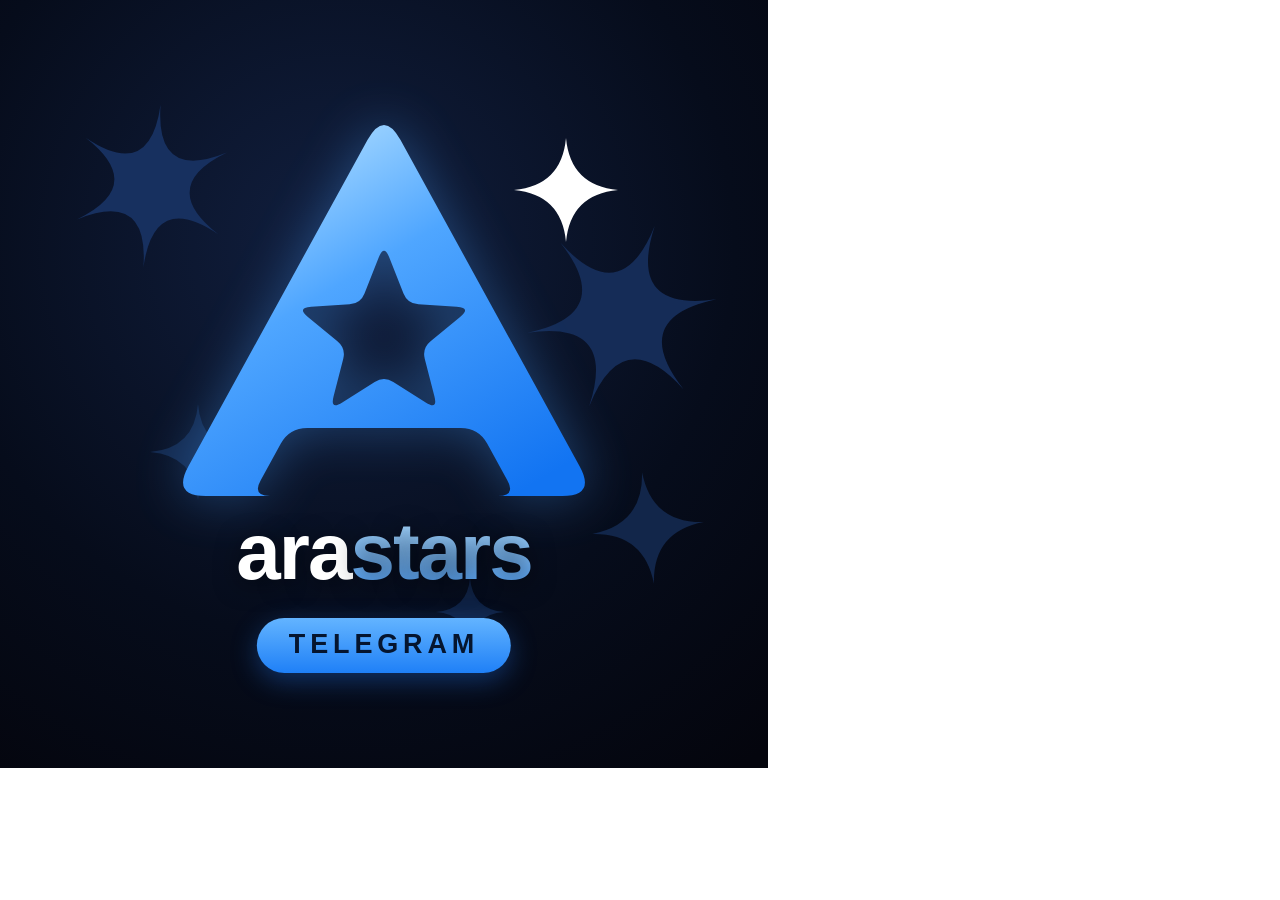
<file: assets/src/avatar-bot-flat.html>
<!doctype html>
<html lang="ru"><head><meta charset="utf-8">
<!--
  Круглая аватарка бота AraStars, плоский вектор, 768x768.

  Другая подача, не студийный рендер: все формы отрисованы здесь,
  из welcome.png ничего не берётся. Герой — первая буква бренда,
  звезда вырезана из неё через fill-rule="evenodd". Смешивать рендер с векторной
  графикой нельзя — получается мультяшно, это разные языки.

  Фоновые искры намеренно мелкие и целиком попадают в круг. Крупные,
  уходящие за край, не работают: обрезка оставляет в кадре промежутки
  между лучами, и форма читается кляксой, а не звездой.

  Пересборка:
    npx playwright screenshot --viewport-size=768,768 \
        avatar-bot-flat.html ../avatar-bot-flat.png
-->
<style>
  * { margin:0; padding:0; box-sizing:border-box }
  body { width:768px; height:768px; overflow:hidden;
         font-family:'Inter Display','Inter',sans-serif }
  .av { position:relative; width:768px; height:768px; overflow:hidden;
        background:radial-gradient(660px 660px at 44% 32%, #111f3f 0%, #060c1b 60%, #04050d 100%) }
  svg.art { position:absolute; inset:0 }
  .mark { position:absolute; left:0; right:0; top:512px; text-align:center;
          font-size:80px; font-weight:800; letter-spacing:-.025em; line-height:1;
          color:#fff; text-shadow:0 4px 24px rgba(0,0,0,.55) }
  .mark em { font-style:normal;
             background:linear-gradient(180deg,#b8e2ff,#4fa3ff);
             -webkit-background-clip:text; background-clip:text; color:transparent }
  .pill { position:absolute; left:50%; transform:translateX(-50%); top:618px;
          padding:11px 32px 13px; border-radius:999px;
          background:linear-gradient(180deg,#63b4ff,#1f80f7);
          font-size:27px; font-weight:800; letter-spacing:.18em; color:#05152f;
          box-shadow:0 8px 26px rgba(33,112,226,.38) }
</style></head>
<body><div class="av">
  <svg class="art" viewBox="0 0 768 768">
    <defs>
      <linearGradient id="star" x1=".18" y1="0" x2=".82" y2="1">
        <stop offset="0"   stop-color="#bae4ff"/>
        <stop offset=".40" stop-color="#4fa6ff"/>
        <stop offset="1"   stop-color="#1274f2"/>
      </linearGradient>
      <filter id="soft" x="-45%" y="-45%" width="190%" height="190%">
        <feGaussianBlur stdDeviation="26"/>
      </filter>
    </defs>

    <g opacity="1">
      <path d="M 160.6,104.4 Q 154.9,182.0 226.9,152.6 Q 156.9,186.5 218.3,234.2 Q 154.0,190.5 143.4,267.6 Q 149.1,190.0 77.1,219.4 Q 147.1,185.5 85.7,137.8 Q 150.0,181.5 160.6,104.4 Z" fill="#17305f"/>
      <path d="M 654.8,225.8 Q 626.4,312.3 716.5,299.3 Q 627.4,318.0 683.7,389.5 Q 623.0,321.7 589.2,406.2 Q 617.6,319.7 527.5,332.7 Q 616.6,314.0 560.3,242.5 Q 621.0,310.3 654.8,225.8 Z" fill="#152c57"/>
      <path d="M 198.0,404.0 Q 201.7,448.3 246.0,452.0 Q 201.7,455.7 198.0,500.0 Q 194.3,455.7 150.0,452.0 Q 194.3,448.3 198.0,404.0 Z" fill="#13294e"/>
      <path d="M 642.1,472.3 Q 651.9,523.2 703.7,522.1 Q 652.8,531.9 653.9,583.7 Q 644.1,532.8 592.3,533.9 Q 643.2,524.1 642.1,472.3 Z" fill="#12264a"/>
      <path d="M 470.0,578.0 Q 472.6,609.4 504.0,612.0 Q 472.6,614.6 470.0,646.0 Q 467.4,614.6 436.0,612.0 Q 467.4,609.4 470.0,578.0 Z" fill="#102243"/>
    </g>

    <path d="M 367.6,139.8 Q 384.0,110.0 400.4,139.8 L 579.6,466.2 Q 596.0,496.0 562.0,496.0 L 206.0,496.0 Q 172.0,496.0 188.4,466.2 Z M 260.7,480.2 Q 252.0,496.0 270.0,496.0 L 498.0,496.0 Q 516.0,496.0 507.3,480.2 L 487.3,443.8 Q 478.7,428.0 460.7,428.0 L 307.3,428.0 Q 289.3,428.0 280.7,443.8 Z M 378.6,257.7 Q 384.0,244.0 389.4,257.7 L 403.5,293.4 Q 407.5,303.6 418.5,304.3 L 456.8,306.7 Q 471.5,307.6 460.1,316.9 L 430.6,341.3 Q 422.0,348.4 424.8,359.0 L 434.4,396.2 Q 438.1,410.4 425.7,402.5 L 393.3,381.9 Q 384.0,376.0 374.7,381.9 L 342.3,402.5 Q 329.9,410.4 333.6,396.2 L 343.2,359.0 Q 346.0,348.4 337.4,341.3 L 307.9,316.9 Q 296.5,307.6 311.2,306.7 L 349.5,304.3 Q 360.5,303.6 364.5,293.4 Z" fill-rule="evenodd" fill="#4ba2ff" filter="url(#soft)" opacity=".34"/>
    <path d="M 367.6,139.8 Q 384.0,110.0 400.4,139.8 L 579.6,466.2 Q 596.0,496.0 562.0,496.0 L 206.0,496.0 Q 172.0,496.0 188.4,466.2 Z M 260.7,480.2 Q 252.0,496.0 270.0,496.0 L 498.0,496.0 Q 516.0,496.0 507.3,480.2 L 487.3,443.8 Q 478.7,428.0 460.7,428.0 L 307.3,428.0 Q 289.3,428.0 280.7,443.8 Z M 378.6,257.7 Q 384.0,244.0 389.4,257.7 L 403.5,293.4 Q 407.5,303.6 418.5,304.3 L 456.8,306.7 Q 471.5,307.6 460.1,316.9 L 430.6,341.3 Q 422.0,348.4 424.8,359.0 L 434.4,396.2 Q 438.1,410.4 425.7,402.5 L 393.3,381.9 Q 384.0,376.0 374.7,381.9 L 342.3,402.5 Q 329.9,410.4 333.6,396.2 L 343.2,359.0 Q 346.0,348.4 337.4,341.3 L 307.9,316.9 Q 296.5,307.6 311.2,306.7 L 349.5,304.3 Q 360.5,303.6 364.5,293.4 Z" fill-rule="evenodd" fill="url(#star)"/>
    <path d="M 566.0,138.0 Q 570.4,185.6 618.0,190.0 Q 570.4,194.4 566.0,242.0 Q 561.6,194.4 514.0,190.0 Q 561.6,185.6 566.0,138.0 Z" fill="#ffffff"/>
  </svg>

  <div class="mark">ara<em>stars</em></div>
  <div class="pill">TELEGRAM</div>
</div></body></html>
</file>
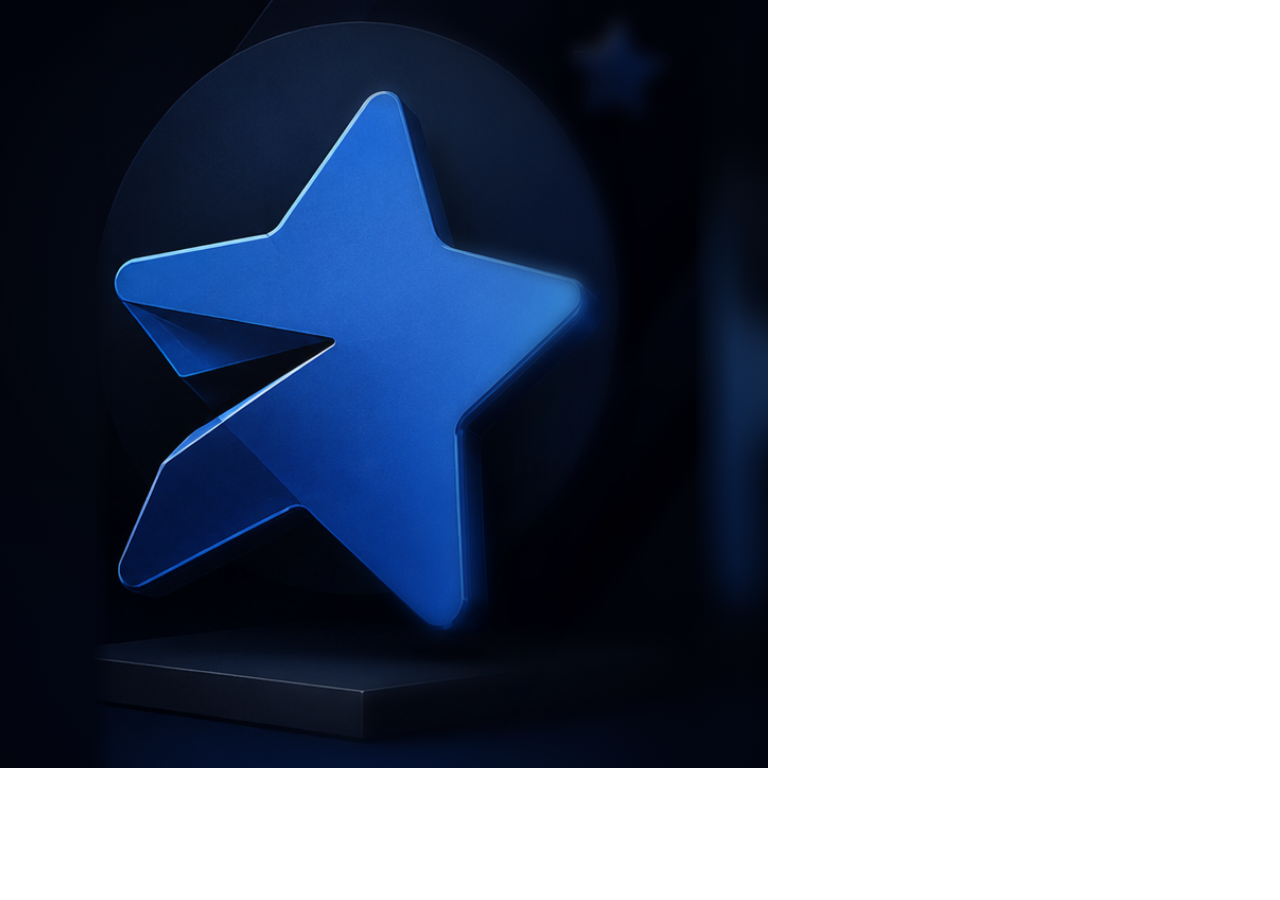
<file: assets/src/avatar-bot-photo.html>
<!doctype html>
<html lang="ru"><head><meta charset="utf-8">
<!--
  Круглая аватарка AraStars, 768x768.

  Собрана из ../welcome.png: логотип и звезда — исходные пиксели.
  Убрано всё, что в круге не читается: заголовок, плашка с ником,
  подпись, разделитель.

  Пересборка:
    cd assets/src
    npx playwright screenshot --viewport-size=768,768 avatar.html ../avatar.png
-->
<style>
  * { margin:0; padding:0; box-sizing:border-box }
  body { width:768px; height:768px; overflow:hidden;
         font-family:'Inter Display','Inter',sans-serif }

  .av { position:relative; width:768px; height:768px; overflow:hidden;
        background:
          radial-gradient(540px 540px at 50% 56%, #10294f 0%, rgba(10,22,44,0) 72%),
          linear-gradient(150deg,#01030c 0%,#02060f 55%,#040a1c 100%);
        background-color:#01030c }

  /* размытая подложка из того же кадра: под краем .src должна быть
     фактура, иначе стык читается вертикальной линией */
  .bg { position:absolute; inset:-50px; background:url(../welcome.png) center/cover;
        filter:blur(20px) brightness(.5) saturate(.9) }

  /* исходник целиком, масштаб 1.06; центр звезды (1114,594) -> центр холста (384,384) */
  .src { position:absolute; left:-799px; top:-246px; width:1535px; height:1151px;
         -webkit-mask-image:
           linear-gradient(to right, #000 calc(100% - 42px), transparent 100%),
           linear-gradient(to bottom, transparent 0, #000 54px, #000 100%);
         -webkit-mask-composite:source-in;
                 mask-image:
           linear-gradient(to right, #000 calc(100% - 42px), transparent 100%),
           linear-gradient(to bottom, transparent 0, #000 54px, #000 100%);
                 mask-composite:intersect }

  /* дальний план в расфокусе */
  .src.blur  { filter:blur(9px) brightness(.88) }

  /* резкий слой держится только вокруг звезды — получается ГРИП, как в съёмке */
  .src.sharp { -webkit-mask-image:radial-gradient(circle at 50% 49%,
                   #000 30%, rgba(0,0,0,.9) 44%, rgba(0,0,0,.35) 58%, transparent 70%);
                       mask-image:radial-gradient(circle at 50% 49%,
                   #000 30%, rgba(0,0,0,.9) 44%, rgba(0,0,0,.35) 58%, transparent 70%) }

  /* хвост старого заголовка: исходник до x=838 -> холст до 89 */
  .patch { position:absolute; left:0; top:0; width:112px; height:768px;
           background:linear-gradient(180deg,#01030c,#02050e 60%,#03081a);
           -webkit-mask-image:linear-gradient(to right,#000 92px,transparent 112px);
                   mask-image:linear-gradient(to right,#000 92px,transparent 112px) }

  /* световой спад: мягче и смещён вверх-влево, как от источника в студии */
  .vignette { position:absolute; inset:0; pointer-events:none;
              background:
                radial-gradient(circle at 38% 34%,
                   rgba(120,170,245,.07) 0%, rgba(120,170,245,0) 46%),
                radial-gradient(circle at 50% 50%,
                   rgba(1,3,12,0) 50%, rgba(1,3,12,.38) 76%,
                   rgba(1,3,12,.78) 93%, rgba(1,3,12,.92) 100%) }
</style></head>
<body><div class="av">
  <div class="bg"></div>
  <img class="src blur" src="../welcome.png" alt="">
  <img class="src sharp" src="../welcome.png" alt="">
  <div class="patch"></div>
  <div class="vignette"></div>
</div></body></html>
</file>
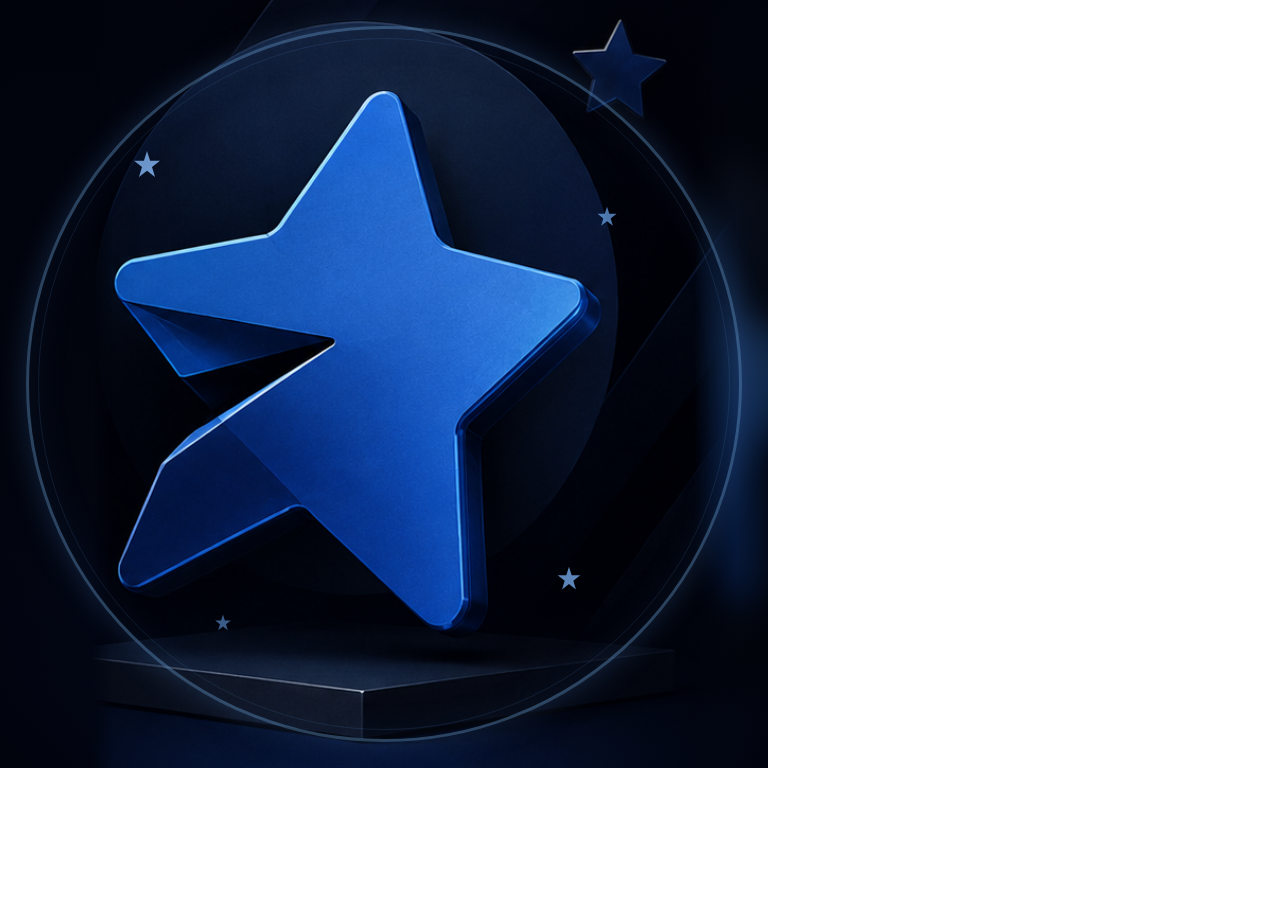
<file: assets/src/avatar-bot-ring.html>
<!doctype html>
<html lang="ru"><head><meta charset="utf-8">
<!--
  Круглая аватарка AraStars, 768x768.

  Собрана из ../welcome.png: логотип и звезда — исходные пиксели.
  Убрано всё, что в круге не читается: заголовок, плашка с ником,
  подпись, разделитель.

  Пересборка:
    cd assets/src
    npx playwright screenshot --viewport-size=768,768 avatar.html ../avatar.png
-->
<style>
  * { margin:0; padding:0; box-sizing:border-box }
  body { width:768px; height:768px; overflow:hidden;
         font-family:'Inter Display','Inter',sans-serif }

  .av { position:relative; width:768px; height:768px; overflow:hidden;
        background:
          radial-gradient(540px 540px at 50% 56%, #10294f 0%, rgba(10,22,44,0) 72%),
          linear-gradient(150deg,#01030c 0%,#02060f 55%,#040a1c 100%);
        background-color:#01030c }

  /* размытая подложка из того же кадра: под краем .src должна быть
     фактура, иначе стык читается вертикальной линией */
  .bg { position:absolute; inset:-50px; background:url(../welcome.png) center/cover;
        filter:blur(20px) brightness(.5) saturate(.9) }

  /* исходник целиком, масштаб 1.06; центр звезды (1114,594) -> центр холста (384,384) */
  .src { position:absolute; left:-799px; top:-246px; width:1535px; height:1151px;
         -webkit-mask-image:
           linear-gradient(to right, #000 calc(100% - 42px), transparent 100%),
           linear-gradient(to bottom, transparent 0, #000 54px, #000 100%);
         -webkit-mask-composite:source-in;
                 mask-image:
           linear-gradient(to right, #000 calc(100% - 42px), transparent 100%),
           linear-gradient(to bottom, transparent 0, #000 54px, #000 100%);
                 mask-composite:intersect }

  /* хвост старого заголовка: исходник до x=838 -> холст до 89 */
  .patch { position:absolute; left:0; top:0; width:112px; height:768px;
           background:linear-gradient(180deg,#01030c,#02050e 60%,#03081a);
           -webkit-mask-image:linear-gradient(to right,#000 92px,transparent 112px);
                   mask-image:linear-gradient(to right,#000 92px,transparent 112px) }

  /* лучи из-за звезды: повторяющийся конический градиент, погашенный
     радиальной маской — у центра и у края лучей не видно */
  .rays { position:absolute; inset:-120px; pointer-events:none;
          background:repeating-conic-gradient(from -6deg at 50% 50%,
                      rgba(140,195,255,.42) 0deg 1.4deg,
                      rgba(140,195,255,0)   1.4deg 9deg);
          -webkit-mask-image:radial-gradient(circle at 50% 50%,
                      transparent 20%, #000 40%, #000 52%, transparent 72%);
                  mask-image:radial-gradient(circle at 50% 50%,
                      transparent 20%, #000 40%, #000 52%, transparent 72%) }

  /* тёплое свечение под звездой, чтобы лучи «исходили» от неё */
  .halo { position:absolute; inset:0; pointer-events:none;
          background:radial-gradient(circle at 50% 48%,
                      rgba(70,145,255,.30) 0%, rgba(34,80,180,.13) 28%,
                      rgba(10,22,46,0) 56%) }

  /* кольцо-оправа: собирает композицию и даёт аватарке «медальный» вид */
  .ring { position:absolute; inset:26px; border-radius:50%; pointer-events:none;
          border:3px solid rgba(125,190,255,.42);
          box-shadow:0 0 30px rgba(90,160,255,.26),
                     inset 0 0 40px rgba(80,150,255,.10) }
  .ring::after { content:''; position:absolute; inset:9px; border-radius:50%;
                 border:1px solid rgba(110,175,255,.14) }

  .spark { position:absolute; pointer-events:none }

  .vignette { position:absolute; inset:0; pointer-events:none;
              background:radial-gradient(circle at 50% 50%,
                 rgba(1,3,12,0) 54%, rgba(1,3,12,.42) 79%,
                 rgba(1,3,12,.8) 93%, rgba(1,3,12,.95) 100%) }
</style></head>
<body><div class="av">
  <div class="bg"></div>
  <div class="halo"></div>
  <img class="src" src="../welcome.png" alt="">
  <div class="patch"></div>
  <div class="ring"></div>
  <svg class="spark" style="left:132px;top:150px"  width="30" height="30" viewBox="-15 -15 30 30"><path d="M0,-14 L3.1,-4.3 L13,-4.3 L5,2.1 L8,12 L0,5.8 L-8,12 L-5,2.1 L-13,-4.3 L-3.1,-4.3 Z" fill="#8cc0ff" opacity=".85"/></svg>
  <svg class="spark" style="left:596px;top:206px" width="22" height="22" viewBox="-15 -15 30 30"><path d="M0,-14 L3.1,-4.3 L13,-4.3 L5,2.1 L8,12 L0,5.8 L-8,12 L-5,2.1 L-13,-4.3 L-3.1,-4.3 Z" fill="#6ea8f0" opacity=".7"/></svg>
  <svg class="spark" style="left:214px;top:614px" width="18" height="18" viewBox="-15 -15 30 30"><path d="M0,-14 L3.1,-4.3 L13,-4.3 L5,2.1 L8,12 L0,5.8 L-8,12 L-5,2.1 L-13,-4.3 L-3.1,-4.3 Z" fill="#5f97dd" opacity=".6"/></svg>
  <svg class="spark" style="left:556px;top:566px" width="26" height="26" viewBox="-15 -15 30 30"><path d="M0,-14 L3.1,-4.3 L13,-4.3 L5,2.1 L8,12 L0,5.8 L-8,12 L-5,2.1 L-13,-4.3 L-3.1,-4.3 Z" fill="#7bb2f5" opacity=".75"/></svg>
  <div class="vignette"></div>
</div></body></html>
</file>
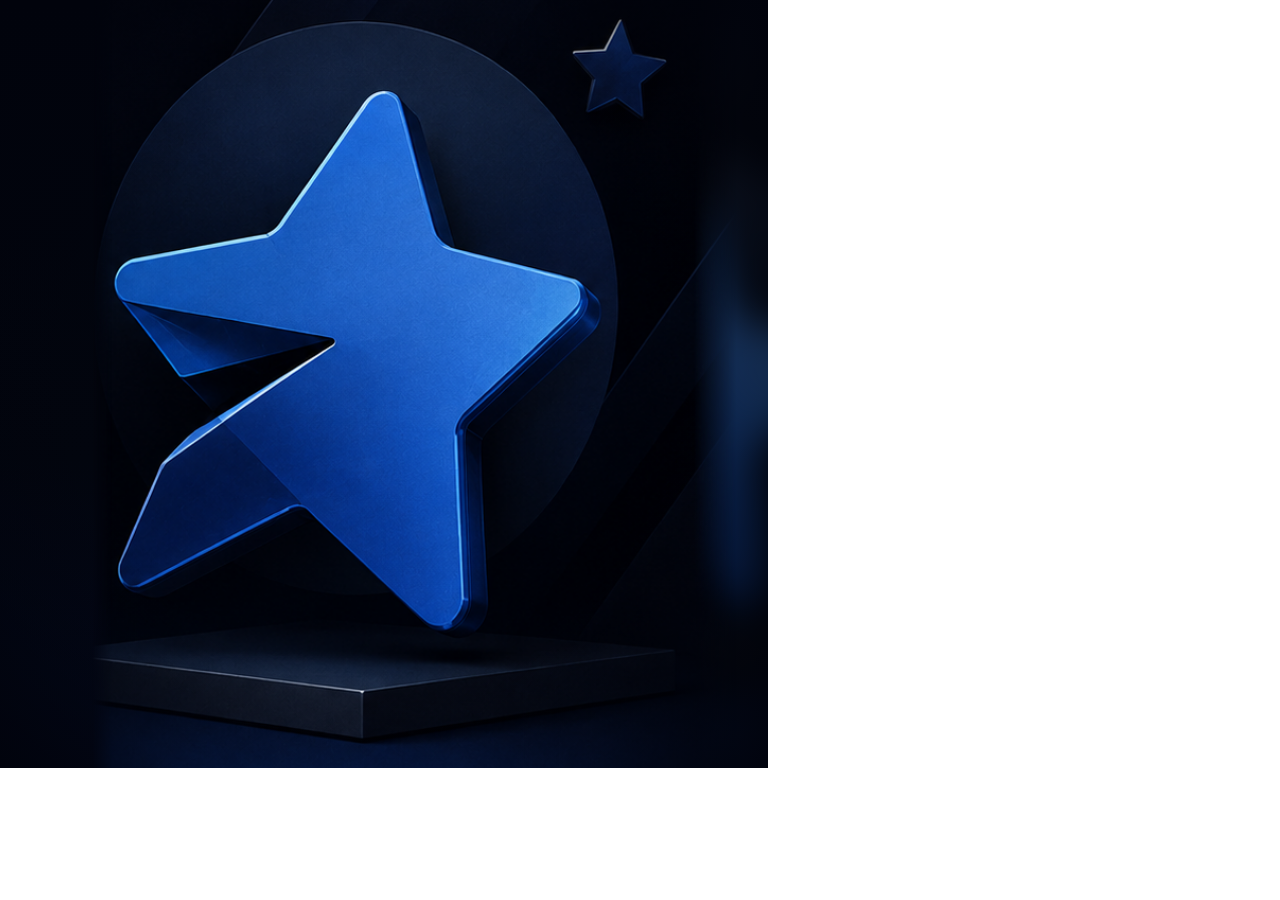
<file: assets/src/avatar-bot-star.html>
<!doctype html>
<html lang="ru"><head><meta charset="utf-8">
<!--
  Круглая аватарка AraStars, 768x768.

  Собрана из ../welcome.png: логотип и звезда — исходные пиксели.
  Убрано всё, что в круге не читается: заголовок, плашка с ником,
  подпись, разделитель.

  Пересборка:
    cd assets/src
    npx playwright screenshot --viewport-size=768,768 avatar.html ../avatar.png
-->
<style>
  * { margin:0; padding:0; box-sizing:border-box }
  body { width:768px; height:768px; overflow:hidden;
         font-family:'Inter Display','Inter',sans-serif }

  .av { position:relative; width:768px; height:768px; overflow:hidden;
        background:
          radial-gradient(540px 540px at 50% 56%, #10294f 0%, rgba(10,22,44,0) 72%),
          linear-gradient(150deg,#01030c 0%,#02060f 55%,#040a1c 100%);
        background-color:#01030c }

  /* размытая подложка из того же кадра: под краем .src должна быть
     фактура, иначе стык читается вертикальной линией */
  .bg { position:absolute; inset:-50px; background:url(../welcome.png) center/cover;
        filter:blur(20px) brightness(.5) saturate(.9) }

  /* исходник целиком, масштаб 1.06; центр звезды (1114,594) -> центр холста (384,384) */
  .src { position:absolute; left:-799px; top:-246px; width:1535px; height:1151px;
         -webkit-mask-image:
           linear-gradient(to right, #000 calc(100% - 42px), transparent 100%),
           linear-gradient(to bottom, transparent 0, #000 54px, #000 100%);
         -webkit-mask-composite:source-in;
                 mask-image:
           linear-gradient(to right, #000 calc(100% - 42px), transparent 100%),
           linear-gradient(to bottom, transparent 0, #000 54px, #000 100%);
                 mask-composite:intersect }

  /* хвост старого заголовка: исходник до x=838 -> холст до 89 */
  .patch { position:absolute; left:0; top:0; width:112px; height:768px;
           background:linear-gradient(180deg,#01030c,#02050e 60%,#03081a);
           -webkit-mask-image:linear-gradient(to right,#000 92px,transparent 112px);
                   mask-image:linear-gradient(to right,#000 92px,transparent 112px) }

  .vignette { position:absolute; inset:0; pointer-events:none;
              background:radial-gradient(circle at 50% 50%,
                 rgba(1,3,12,0) 54%, rgba(1,3,12,.42) 79%,
                 rgba(1,3,12,.8) 93%, rgba(1,3,12,.95) 100%) }
</style></head>
<body><div class="av">
  <div class="bg"></div>
  <img class="src" src="../welcome.png" alt="">
  <div class="patch"></div>
  <div class="vignette"></div>
</div></body></html>
</file>
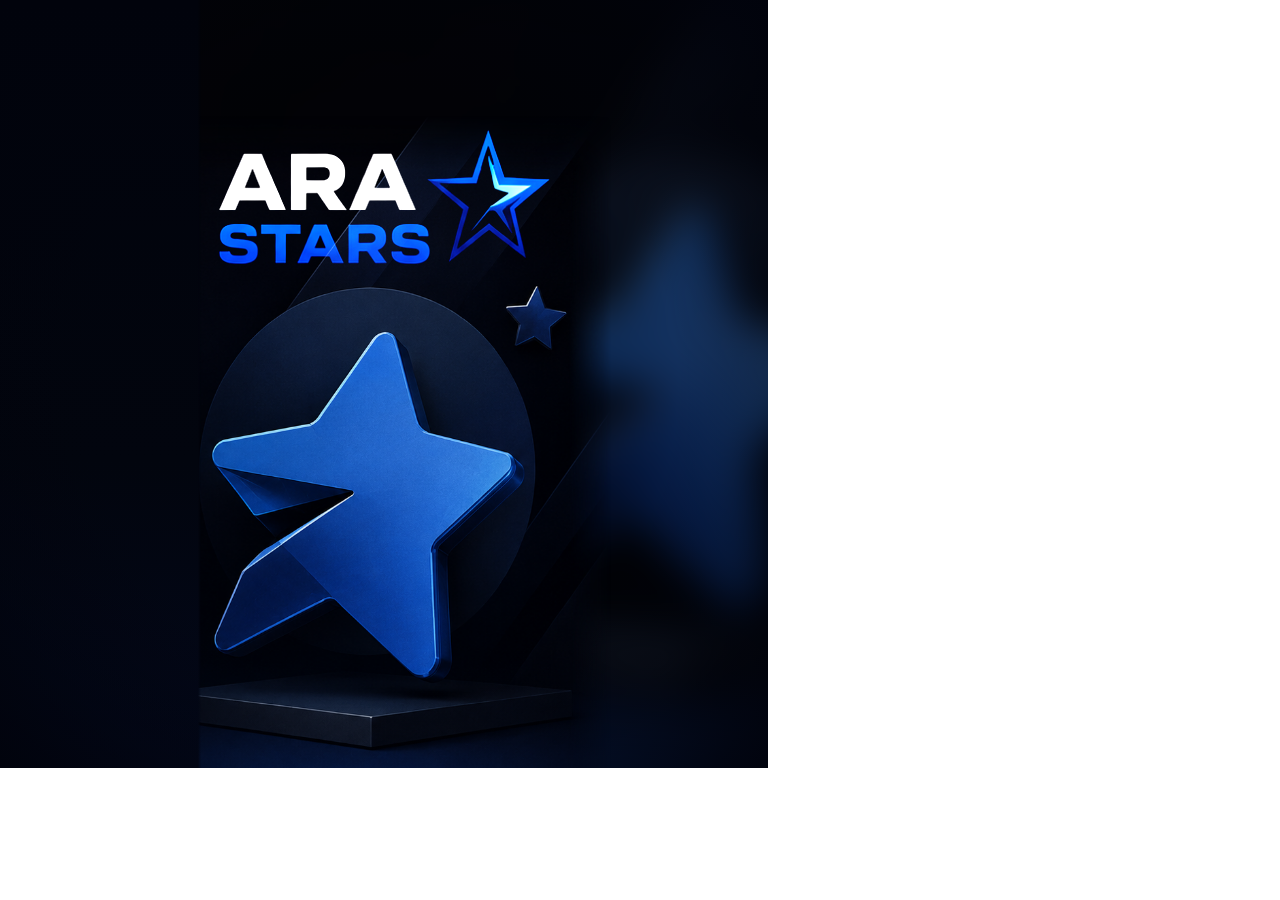
<file: assets/src/avatar-bot.html>
<!doctype html>
<html lang="ru"><head><meta charset="utf-8">
<!--
  Круглая аватарка AraStars, 768x768.

  Собрана из ../welcome.png: логотип и звезда — исходные пиксели.
  Убрано всё, что в круге не читается: заголовок, плашка с ником,
  подпись, разделитель.

  Пересборка:
    cd assets/src
    npx playwright screenshot --viewport-size=768,768 avatar.html ../avatar.png
-->
<style>
  * { margin:0; padding:0; box-sizing:border-box }
  body { width:768px; height:768px; overflow:hidden;
         font-family:'Inter Display','Inter',sans-serif }

  .av { position:relative; width:768px; height:768px; overflow:hidden;
        background:
          radial-gradient(540px 540px at 50% 56%, #10294f 0%, rgba(10,22,44,0) 72%),
          linear-gradient(150deg,#01030c 0%,#02060f 55%,#040a1c 100%);
        background-color:#01030c }

  /* размытая подложка из того же кадра: под краем .src должна быть
     фактура, иначе стык читается вертикальной линией */
  .bg { position:absolute; inset:-50px; background:url(../welcome.png) center/cover;
        filter:blur(20px) brightness(.5) saturate(.9) }

  /* исходник целиком, масштаб 0.68; центр звезды (1114,594) -> (384,520) */
  .src { position:absolute; left:-374px; top:116px; width:985px; height:738px;
         -webkit-mask-image:
           linear-gradient(to right, #000 calc(100% - 42px), transparent 100%),
           linear-gradient(to bottom, transparent 0, #000 54px, #000 100%);
         -webkit-mask-composite:source-in;
                 mask-image:
           linear-gradient(to right, #000 calc(100% - 42px), transparent 100%),
           linear-gradient(to bottom, transparent 0, #000 54px, #000 100%);
                 mask-composite:intersect }

  /* хвост старого заголовка: исходник до x=838 -> холст до 196;
     левый луч звезды начинается с 205, поэтому край держим на 201 */
  .patch { position:absolute; left:0; top:0; width:201px; height:768px;
           background:linear-gradient(180deg,#01030c,#02050e 60%,#03081a);
           -webkit-mask-image:linear-gradient(to right,#000 198px,transparent 201px);
                   mask-image:linear-gradient(to right,#000 198px,transparent 201px) }

  /* логотип: берём область с запасом (x 55..495, y 95..310), масштаб 0.98,
     края растушёваны на 20px — иначе вырез виден прямоугольником */
  .logo { position:absolute; left:170px; top:94px; width:432px; height:211px;
          background-image:url(../welcome.png);
          background-size:1422px auto;
          background-position:-54px -93px;
          /* логотип светлый на почти чёрном: screen гасит фон выреза
             до нуля, поэтому прямоугольник не проступает ни на какой теме */
          /* contrast давит фон выреза в чистый чёрный: иначе screen
             подмешивает слабую подсветку вокруг букв и вырез
             проступает прямоугольником на светлой теме */
          filter:contrast(1.45) brightness(1.04);
          mix-blend-mode:screen;
          -webkit-mask-image:
            linear-gradient(to right, transparent 0, #000 20px, #000 calc(100% - 20px), transparent 100%),
            linear-gradient(to bottom, transparent 0, #000 20px, #000 calc(100% - 20px), transparent 100%);
          -webkit-mask-composite:source-in;
                  mask-image:
            linear-gradient(to right, transparent 0, #000 20px, #000 calc(100% - 20px), transparent 100%),
            linear-gradient(to bottom, transparent 0, #000 20px, #000 calc(100% - 20px), transparent 100%);
                  mask-composite:intersect }

  .vignette { position:absolute; inset:0; pointer-events:none;
              background:radial-gradient(circle at 50% 50%,
                 rgba(1,3,12,0) 54%, rgba(1,3,12,.42) 79%,
                 rgba(1,3,12,.8) 93%, rgba(1,3,12,.95) 100%) }
</style></head>
<body><div class="av">
  <div class="bg"></div>
  <img class="src" src="../welcome.png" alt="">
  <div class="patch"></div>
  <div class="logo"></div>
  <div class="vignette"></div>
</div></body></html>
</file>
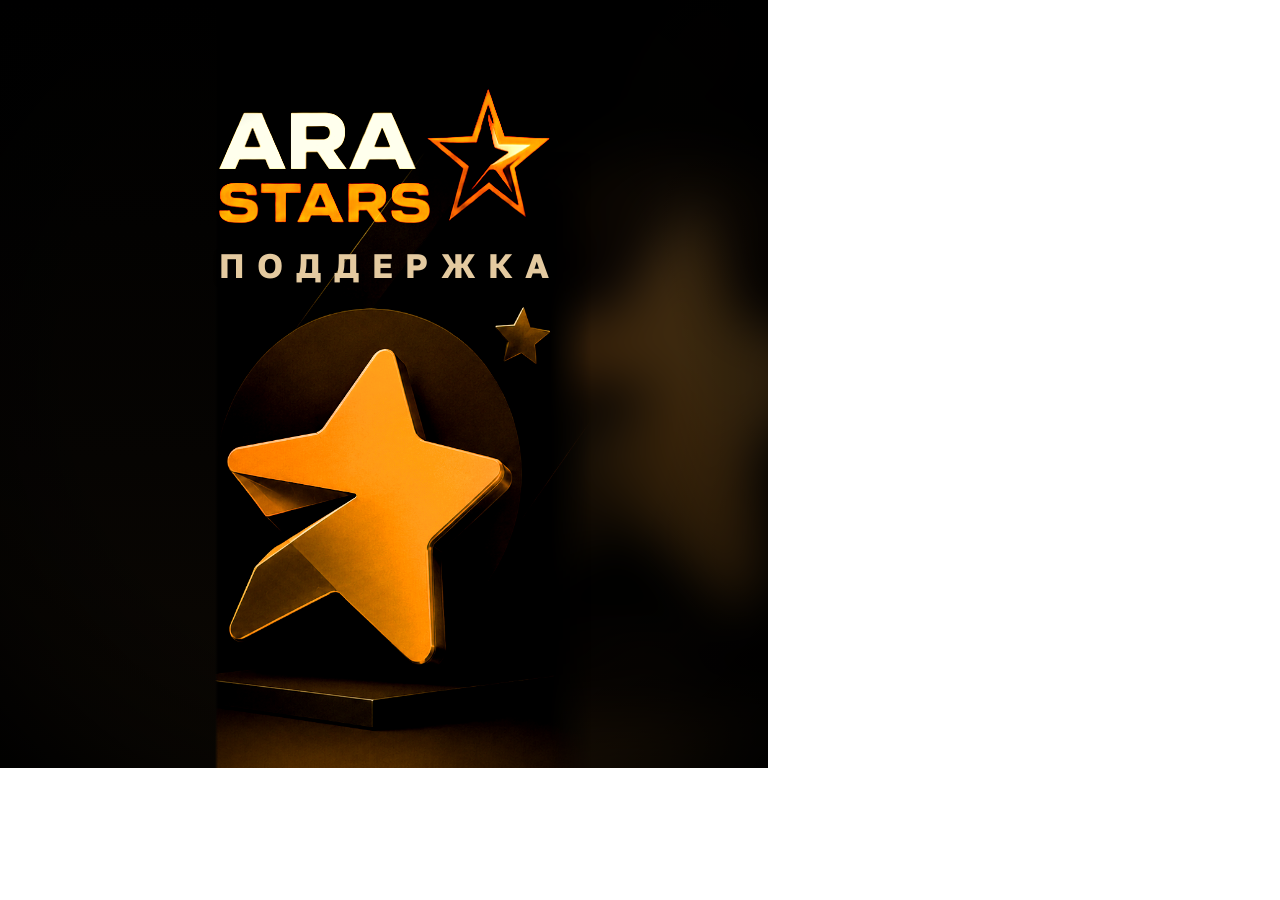
<file: assets/src/avatar-gold.html>
<!doctype html>
<html lang="ru"><head><meta charset="utf-8">
<!--
  Круглая аватарка AraStars, 768x768.

  Собрана из ../welcome-gold.png: логотип и звезда — исходные пиксели.
  Убрано всё, что в круге не читается: заголовок, плашка с ником,
  подпись, разделитель.

  Пересборка:
    cd assets/src
    npx playwright screenshot --viewport-size=768,768 avatar.html ../avatar.png
-->
<style>
  * { margin:0; padding:0; box-sizing:border-box }
  body { width:768px; height:768px; overflow:hidden;
         font-family:'Inter Display','Inter',sans-serif }

  .av { position:relative; width:768px; height:768px; overflow:hidden;
        background:
          radial-gradient(540px 540px at 50% 56%, #3c2a0a 0%, rgba(40,28,8,0) 72%),
          linear-gradient(150deg,#000000 0%,#070502 55%,#0e0a04 100%);
        background-color:#000000 }

  /* размытая подложка из того же кадра: под краем .src должна быть
     фактура, иначе стык читается вертикальной линией */
  .bg { position:absolute; inset:-50px; background:url(../welcome-gold.png) center/cover;
        filter:blur(26px) brightness(.26) saturate(.75) }

  /* исходник целиком, масштаб 0.62; центр звезды (1114,594) -> (384,520) */
  .src { position:absolute; left:-307px; top:152px; width:898px; height:673px;
         -webkit-mask-image:
           linear-gradient(to right, #000 calc(100% - 42px), transparent 100%),
           linear-gradient(to bottom, transparent 0, #000 54px, #000 100%);
         -webkit-mask-composite:source-in;
                 mask-image:
           linear-gradient(to right, #000 calc(100% - 42px), transparent 100%),
           linear-gradient(to bottom, transparent 0, #000 54px, #000 100%);
                 mask-composite:intersect }

  /* хвост старого заголовка: исходник до x=838 -> холст до 213;
     левый луч звезды начинается с 221, поэтому край держим на 218 */
  .patch { position:absolute; left:0; top:0; width:218px; height:768px;
           background:linear-gradient(180deg,#000000,#060402 60%,#0c0803);
           -webkit-mask-image:linear-gradient(to right,#000 215px,transparent 218px);
                   mask-image:linear-gradient(to right,#000 215px,transparent 218px) }

  /* логотип: берём область с запасом (x 55..495, y 95..310), масштаб 0.98,
     края растушёваны на 20px — иначе вырез виден прямоугольником */
  .logo { position:absolute; left:170px; top:53px; width:432px; height:211px;
          background-image:url(../welcome-gold.png);
          background-size:1422px auto;
          background-position:-54px -93px;
          /* логотип светлый на почти чёрном: screen гасит фон выреза
             до нуля, поэтому прямоугольник не проступает ни на какой теме */
          /* contrast давит фон выреза в чистый чёрный: иначе screen
             подмешивает слабую подсветку вокруг букв и вырез
             проступает прямоугольником на светлой теме */
          filter:contrast(1.45) brightness(1.04);
          mix-blend-mode:screen;
          -webkit-mask-image:
            linear-gradient(to right, transparent 0, #000 20px, #000 calc(100% - 20px), transparent 100%),
            linear-gradient(to bottom, transparent 0, #000 20px, #000 calc(100% - 20px), transparent 100%);
          -webkit-mask-composite:source-in;
                  mask-image:
            linear-gradient(to right, transparent 0, #000 20px, #000 calc(100% - 20px), transparent 100%),
            linear-gradient(to bottom, transparent 0, #000 20px, #000 calc(100% - 20px), transparent 100%);
                  mask-composite:intersect }

  /* Golos Text — кириллица тех же квадратных пропорций, что в оригинале;
     Montserrat и прочие гротески рядом с маркой читаются как чужие */
  @font-face { font-family:'Golos'; font-weight:700; font-style:normal;
               font-display:block;
               src:url(fonts/golos-text-cyrillic-700-normal.woff2) format('woff2') }

  /* Подпись набрана ровно в ширину марки (219..549) и растянута по буквам:
     так она читается частью логотипа, а не наклейкой поверх картинки.
     Кегль намеренно мелкий — подпись не должна спорить с маркой. */
  .label { position:absolute; left:219px; top:248px; width:330px;
           display:flex; justify-content:space-between;
           font-family:'Golos',sans-serif; font-weight:700;
           font-size:34px; line-height:1; color:#e4caa0;
           text-shadow:0 2px 7px rgba(0,0,0,.8) }
  .label i { font-style:normal }

  .vignette { position:absolute; inset:0; pointer-events:none;
              background:radial-gradient(circle at 50% 50%,
                 rgba(0,0,0,0) 54%, rgba(0,0,0,.42) 79%,
                 rgba(0,0,0,.8) 93%, rgba(0,0,0,.95) 100%) }
</style></head>
<body><div class="av">
  <div class="bg"></div>
  <img class="src" src="../welcome-gold.png" alt="">
  <div class="patch"></div>
  <div class="logo"></div>
  <div class="label"><i>П</i><i>О</i><i>Д</i><i>Д</i><i>Е</i><i>Р</i><i>Ж</i><i>К</i><i>А</i></div>
  <div class="vignette"></div>
</div></body></html>
</file>
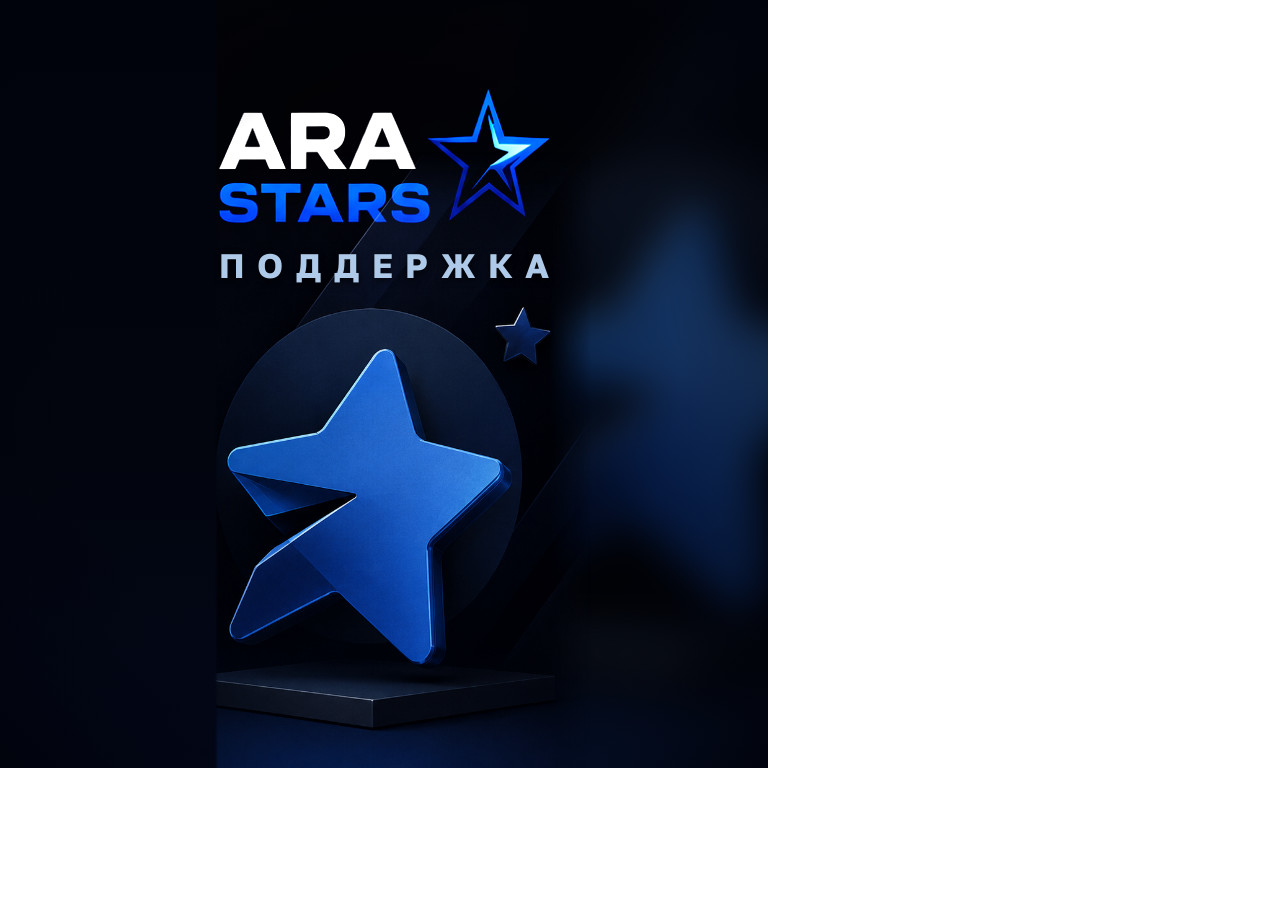
<file: assets/src/avatar.html>
<!doctype html>
<html lang="ru"><head><meta charset="utf-8">
<!--
  Круглая аватарка AraStars, 768x768.

  Собрана из ../welcome.png: логотип и звезда — исходные пиксели.
  Убрано всё, что в круге не читается: заголовок, плашка с ником,
  подпись, разделитель.

  Пересборка:
    cd assets/src
    npx playwright screenshot --viewport-size=768,768 avatar.html ../avatar.png
-->
<style>
  * { margin:0; padding:0; box-sizing:border-box }
  body { width:768px; height:768px; overflow:hidden;
         font-family:'Inter Display','Inter',sans-serif }

  .av { position:relative; width:768px; height:768px; overflow:hidden;
        background:
          radial-gradient(540px 540px at 50% 56%, #10294f 0%, rgba(10,22,44,0) 72%),
          linear-gradient(150deg,#01030c 0%,#02060f 55%,#040a1c 100%);
        background-color:#01030c }

  /* размытая подложка из того же кадра: под краем .src должна быть
     фактура, иначе стык читается вертикальной линией */
  .bg { position:absolute; inset:-50px; background:url(../welcome.png) center/cover;
        filter:blur(20px) brightness(.5) saturate(.9) }

  /* исходник целиком, масштаб 0.62; центр звезды (1114,594) -> (384,520) */
  .src { position:absolute; left:-307px; top:152px; width:898px; height:673px;
         -webkit-mask-image:
           linear-gradient(to right, #000 calc(100% - 42px), transparent 100%),
           linear-gradient(to bottom, transparent 0, #000 54px, #000 100%);
         -webkit-mask-composite:source-in;
                 mask-image:
           linear-gradient(to right, #000 calc(100% - 42px), transparent 100%),
           linear-gradient(to bottom, transparent 0, #000 54px, #000 100%);
                 mask-composite:intersect }

  /* хвост старого заголовка: исходник до x=838 -> холст до 213;
     левый луч звезды начинается с 221, поэтому край держим на 218 */
  .patch { position:absolute; left:0; top:0; width:218px; height:768px;
           background:linear-gradient(180deg,#01030c,#02050e 60%,#03081a);
           -webkit-mask-image:linear-gradient(to right,#000 215px,transparent 218px);
                   mask-image:linear-gradient(to right,#000 215px,transparent 218px) }

  /* логотип: берём область с запасом (x 55..495, y 95..310), масштаб 0.98,
     края растушёваны на 20px — иначе вырез виден прямоугольником */
  .logo { position:absolute; left:170px; top:53px; width:432px; height:211px;
          background-image:url(../welcome.png);
          background-size:1422px auto;
          background-position:-54px -93px;
          /* логотип светлый на почти чёрном: screen гасит фон выреза
             до нуля, поэтому прямоугольник не проступает ни на какой теме */
          /* contrast давит фон выреза в чистый чёрный: иначе screen
             подмешивает слабую подсветку вокруг букв и вырез
             проступает прямоугольником на светлой теме */
          filter:contrast(1.45) brightness(1.04);
          mix-blend-mode:screen;
          -webkit-mask-image:
            linear-gradient(to right, transparent 0, #000 20px, #000 calc(100% - 20px), transparent 100%),
            linear-gradient(to bottom, transparent 0, #000 20px, #000 calc(100% - 20px), transparent 100%);
          -webkit-mask-composite:source-in;
                  mask-image:
            linear-gradient(to right, transparent 0, #000 20px, #000 calc(100% - 20px), transparent 100%),
            linear-gradient(to bottom, transparent 0, #000 20px, #000 calc(100% - 20px), transparent 100%);
                  mask-composite:intersect }

  /* Golos Text — кириллица тех же квадратных пропорций, что в оригинале;
     Montserrat и прочие гротески рядом с маркой читаются как чужие */
  @font-face { font-family:'Golos'; font-weight:700; font-style:normal;
               font-display:block;
               src:url(fonts/golos-text-cyrillic-700-normal.woff2) format('woff2') }

  /* Подпись набрана ровно в ширину марки (219..549) и растянута по буквам:
     так она читается частью логотипа, а не наклейкой поверх картинки.
     Кегль намеренно мелкий — подпись не должна спорить с маркой. */
  .label { position:absolute; left:219px; top:248px; width:330px;
           display:flex; justify-content:space-between;
           font-family:'Golos',sans-serif; font-weight:700;
           font-size:34px; line-height:1; color:#aecae8;
           text-shadow:0 2px 7px rgba(0,0,0,.8) }
  .label i { font-style:normal }

  .vignette { position:absolute; inset:0; pointer-events:none;
              background:radial-gradient(circle at 50% 50%,
                 rgba(1,3,12,0) 54%, rgba(1,3,12,.42) 79%,
                 rgba(1,3,12,.8) 93%, rgba(1,3,12,.95) 100%) }
</style></head>
<body><div class="av">
  <div class="bg"></div>
  <img class="src" src="../welcome.png" alt="">
  <div class="patch"></div>
  <div class="logo"></div>
  <div class="label"><i>П</i><i>О</i><i>Д</i><i>Д</i><i>Е</i><i>Р</i><i>Ж</i><i>К</i><i>А</i></div>
  <div class="vignette"></div>
</div></body></html>
</file>
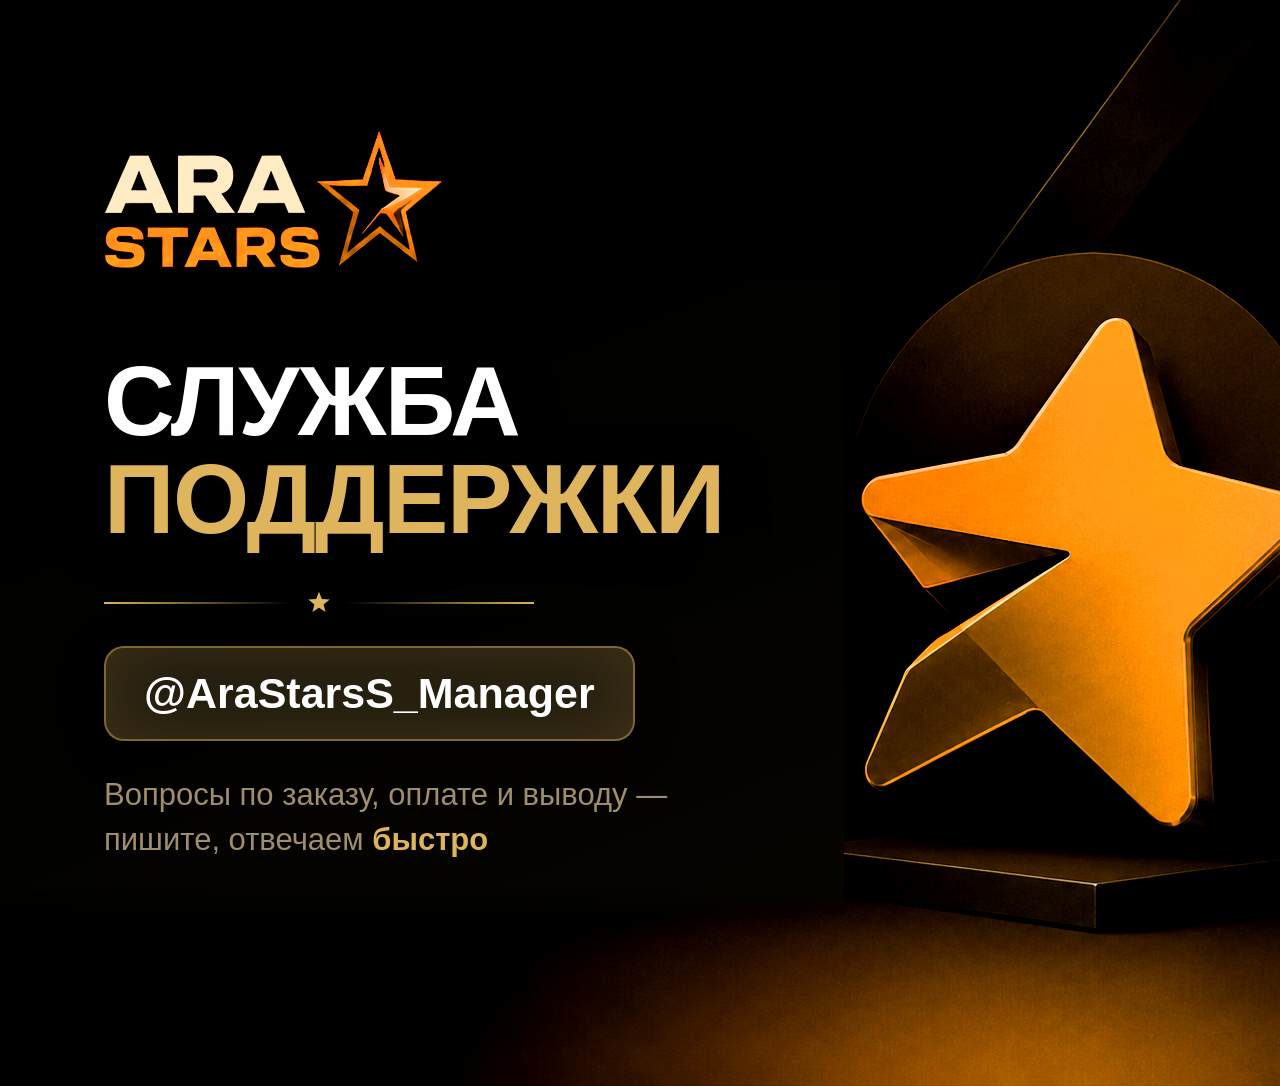
<file: assets/src/manager-banner-gold.html>
<!doctype html>
<html lang="ru"><head><meta charset="utf-8">
<!--
  Баннер поддержки AraStars.

  Строится ПОВЕРХ ../welcome-gold.png: вся правая часть (звезда, диск, постамент,
  малые звёзды, блики) и логотип остаются исходными пикселями. Закрывается
  только блок старого текста слева — до x=844, где начинается тёмный диск.

  Пересборка:
    cd assets/src
    npx playwright screenshot --viewport-size=1448,1086 \
        manager-banner.html ../manager.png
-->
<style>
  * { margin:0; padding:0; box-sizing:border-box }
  body { width:1448px; height:1086px; overflow:hidden;
         font-family:'Inter Display','Inter',sans-serif }

  .stage { position:relative; width:1448px; height:1086px; overflow:hidden }

  /* оригинал как основа — ничего в нём не перерисовывается */
  .base { position:absolute; inset:0; width:1448px; height:1086px; display:block }

  /* заплатка на месте старого заголовка; цвет снят пипеткой с соседнего фона */
  .patch {
    position:absolute; left:0; top:270px; width:844px; height:646px;
    background:linear-gradient(158deg,#000000 0%,#010100 45%,#040300 78%,#080500 100%);
    -webkit-mask-image:linear-gradient(to bottom,
        transparent 0, #000 18px, #000 calc(100% - 30px), transparent 100%);
            mask-image:linear-gradient(to bottom,
        transparent 0, #000 18px, #000 calc(100% - 30px), transparent 100%);
  }

  .left { position:absolute; left:104px; top:352px; width:760px }
  h1 { font-size:98px; font-weight:800; line-height:1.0; color:#fff;
       letter-spacing:-.015em; text-shadow:0 8px 44px rgba(0,0,0,.7) }
  h1 .accent { color:#deb45c }

  .rule { display:flex; align-items:center; gap:14px; margin:42px 0 30px; width:430px }
  .rule i { flex:1; height:2px; background:linear-gradient(90deg,#deb45c,rgba(222,180,92,0)) }
  .rule i.r { background:linear-gradient(270deg,#deb45c,rgba(222,180,92,0)) }

  .handle { display:inline-flex; padding:21px 38px; border-radius:20px;
            background:rgba(222,180,92,.14); border:2px solid rgba(222,180,92,.5);
            box-shadow:inset 0 0 70px rgba(222,180,92,.17), 0 10px 40px rgba(0,0,0,.4) }
  .handle span { font-size:43px; font-weight:800; color:#fff }

  .sub { margin-top:32px; font-size:31px; color:#a08d6b; line-height:1.45 }
  .sub b { color:#deb45c; font-weight:600 }
</style></head>
<body><div class="stage">

  <img class="base" src="../welcome-gold.png" alt="">
  <div class="patch"></div>

  <div class="left">
    <h1>СЛУЖБА<br><span class="accent">ПОДДЕРЖКИ</span></h1>
    <div class="rule"><i></i>
      <svg width="26" height="26" viewBox="-15 -15 30 30">
        <path d="M 0.0,-13.0 L 3.3,-4.5 L 12.4,-4.0 L 5.3,1.7 L 7.6,10.5 L 0.0,5.6 L -7.6,10.5 L -5.3,1.7 L -12.4,-4.0 L -3.3,-4.5 Z" fill="#deb45c"/>
      </svg>
      <i class="r"></i></div>
    <div class="handle"><span>@AraStarsS_Manager</span></div>
    <div class="sub">Вопросы по заказу, оплате и выводу —<br>пишите, отвечаем <b>быстро</b></div>
  </div>

</div></body></html>
</file>
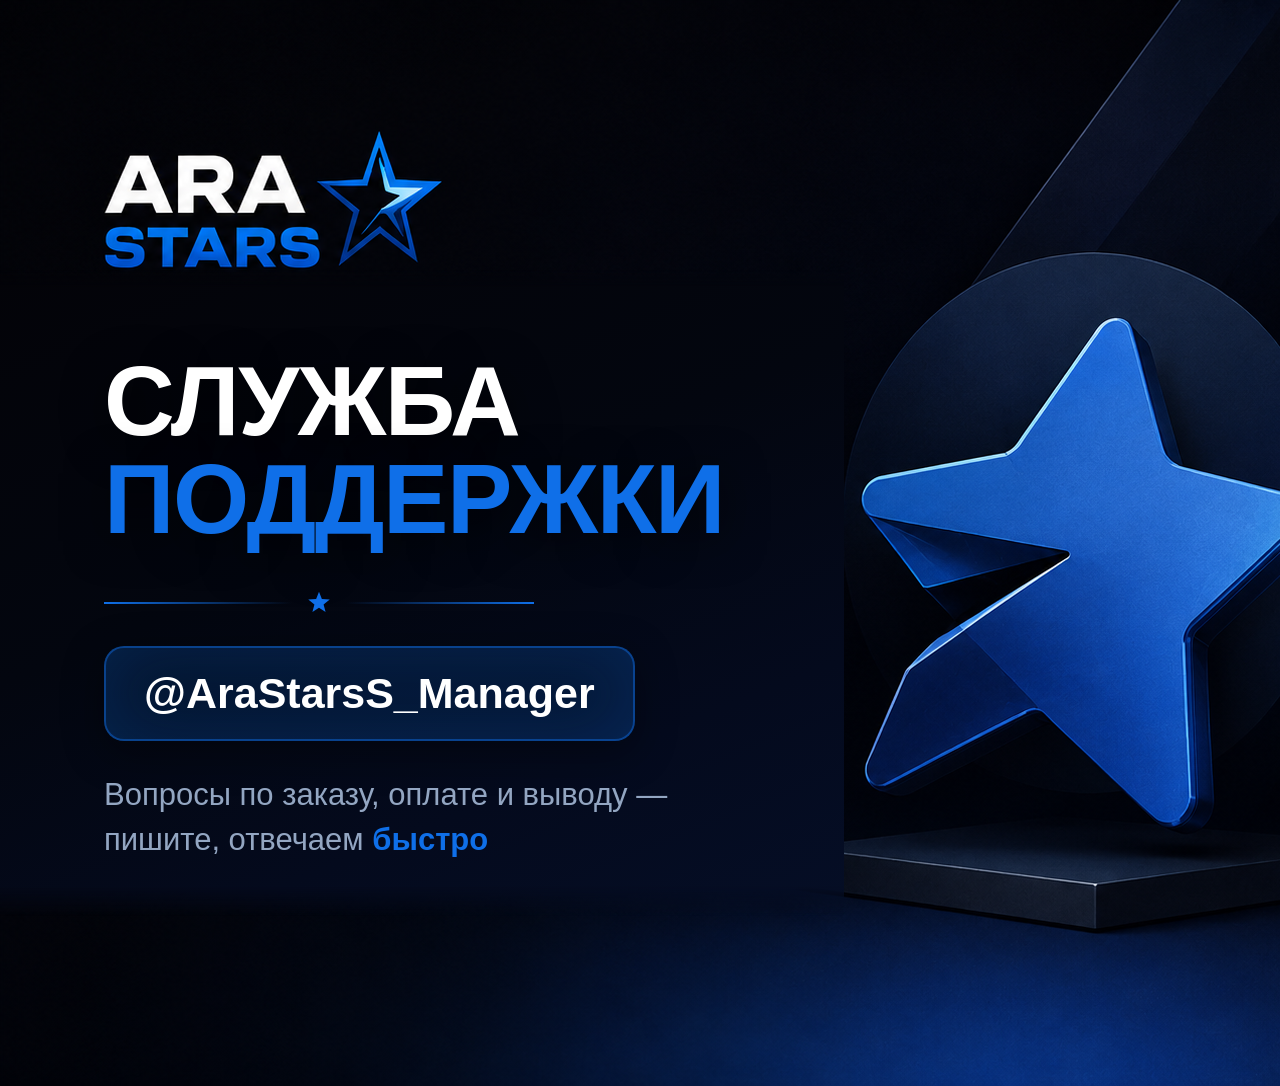
<file: assets/src/manager-banner.html>
<!doctype html>
<html lang="ru"><head><meta charset="utf-8">
<!--
  Баннер поддержки AraStars.

  Строится ПОВЕРХ ../welcome.png: вся правая часть (звезда, диск, постамент,
  малые звёзды, блики) и логотип остаются исходными пикселями. Закрывается
  только блок старого текста слева — до x=844, где начинается тёмный диск.

  Пересборка:
    cd assets/src
    npx playwright screenshot --viewport-size=1448,1086 \
        manager-banner.html ../manager.png
-->
<style>
  * { margin:0; padding:0; box-sizing:border-box }
  body { width:1448px; height:1086px; overflow:hidden;
         font-family:'Inter Display','Inter',sans-serif }

  .stage { position:relative; width:1448px; height:1086px; overflow:hidden }

  /* оригинал как основа — ничего в нём не перерисовывается */
  .base { position:absolute; inset:0; width:1448px; height:1086px; display:block }

  /* заплатка на месте старого заголовка; цвет снят пипеткой с соседнего фона */
  .patch {
    position:absolute; left:0; top:270px; width:844px; height:646px;
    background:linear-gradient(158deg,#030308 0%,#03060f 42%,#040a1d 74%,#050e26 100%);
    -webkit-mask-image:linear-gradient(to bottom,
        transparent 0, #000 18px, #000 calc(100% - 30px), transparent 100%);
            mask-image:linear-gradient(to bottom,
        transparent 0, #000 18px, #000 calc(100% - 30px), transparent 100%);
  }

  .left { position:absolute; left:104px; top:352px; width:760px }
  h1 { font-size:98px; font-weight:800; line-height:1.0; color:#fff;
       letter-spacing:-.015em; text-shadow:0 8px 44px rgba(0,0,0,.7) }
  h1 .accent { color:#0f6fe8 }

  .rule { display:flex; align-items:center; gap:14px; margin:42px 0 30px; width:430px }
  .rule i { flex:1; height:2px; background:linear-gradient(90deg,#0f6fe8,rgba(15,111,232,0)) }
  .rule i.r { background:linear-gradient(270deg,#0f6fe8,rgba(15,111,232,0)) }

  .handle { display:inline-flex; padding:21px 38px; border-radius:20px;
            background:rgba(15,111,232,.14); border:2px solid rgba(15,111,232,.5);
            box-shadow:inset 0 0 70px rgba(15,111,232,.17), 0 10px 40px rgba(0,0,0,.4) }
  .handle span { font-size:43px; font-weight:800; color:#fff }

  .sub { margin-top:32px; font-size:31px; color:#93a6c2; line-height:1.45 }
  .sub b { color:#0f6fe8; font-weight:600 }
</style></head>
<body><div class="stage">

  <img class="base" src="../welcome.png" alt="">
  <div class="patch"></div>

  <div class="left">
    <h1>СЛУЖБА<br><span class="accent">ПОДДЕРЖКИ</span></h1>
    <div class="rule"><i></i>
      <svg width="26" height="26" viewBox="-15 -15 30 30">
        <path d="M 0.0,-13.0 L 3.3,-4.5 L 12.4,-4.0 L 5.3,1.7 L 7.6,10.5 L 0.0,5.6 L -7.6,10.5 L -5.3,1.7 L -12.4,-4.0 L -3.3,-4.5 Z" fill="#0f6fe8"/>
      </svg>
      <i class="r"></i></div>
    <div class="handle"><span>@AraStarsS_Manager</span></div>
    <div class="sub">Вопросы по заказу, оплате и выводу —<br>пишите, отвечаем <b>быстро</b></div>
  </div>

</div></body></html>
</file>
